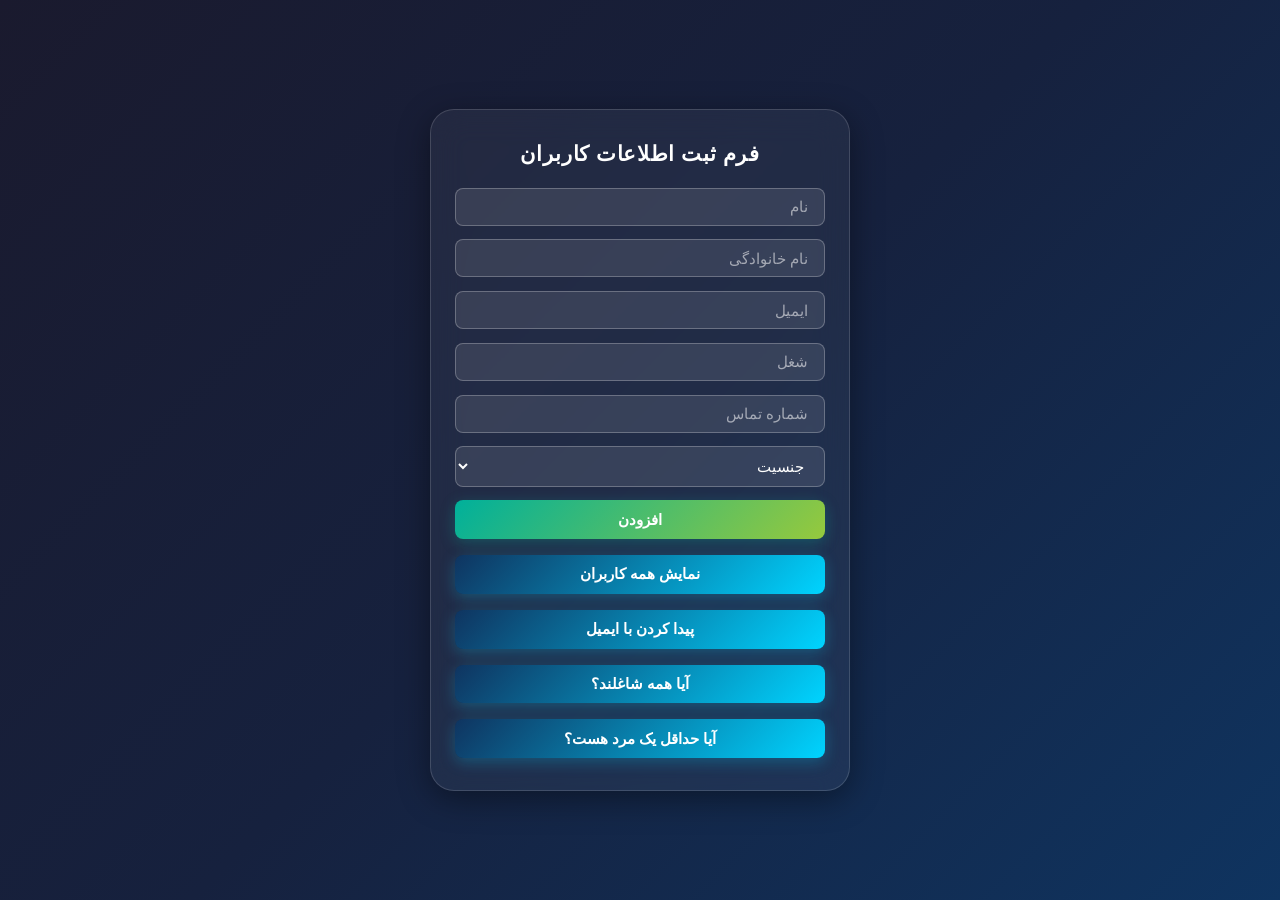
<file: index.html>
<!DOCTYPE html>
<html lang="fa" dir="rtl">
<head>
    <meta charset="UTF-8">
    <meta name="viewport" content="width=device-width, initial-scale=1.0">
    <title>personalForm</title>

 
    <link rel="stylesheet" href="personalform.css">

   
    <script src="personalform.js" defer></script>
</head>

<body>
    <div class="content">
        <form action="" id="userForm" class="uForm">
            <h1 class="heading">فرم ثبت اطلاعات کاربران</h1>

            <input type="text" id="name" class="uName" placeholder="نام">
            <input type="text" id="family" class="uFamily" placeholder="نام خانوادگی">
            <input type="email" id="email" class="uEmail" placeholder="ایمیل">
            <input type="text" id="job" class="uJob" placeholder="شغل">
            <input type="tel" id="phone" class="uPhone" placeholder="شماره تماس">

            <select id="gender" class="selectbox">
                <option value="" disabled selected>جنسیت</option>
                <option value="مذکر">مذکر 👱</option>
                <option value="مؤنث">مؤنث 👩‍🦳</option>
            </select>

            <button id="s" type="submit">افزودن</button>
        </form>

        <button id="showModal">نمایش همه کاربران</button>
        <button id="foundByEmail">پیدا کردن با ایمیل</button>
        <button id="areHaveJob">آیا همه شاغلند؟</button>
        <button id="haveMan">آیا حداقل یک مرد هست؟</button>

        <div id="overlay" class="overlay">
            <div id="modal" class="modal"></div>
        </div>
    </div>
</body>
</html>
</file>
<file: personalform.css>
/* personalform.css */

* {
    box-sizing: border-box;
    margin: 0;
    padding: 0;
    font-family: 'Segoe UI', Tahoma, sans-serif;
}

body {
    min-height: 100vh;
    background: linear-gradient(135deg, #1a1a2e, #16213e, #0f3460);
    display: flex;
    justify-content: center;
    align-items: center;
}

.content {
    display: flex;
    flex-direction: column;
    align-items: center;
    background: rgba(255, 255, 255, 0.05);
    backdrop-filter: blur(16px);
    -webkit-backdrop-filter: blur(16px);
    border: 1px solid rgba(255, 255, 255, 0.15);
    width: 420px;
    border-radius: 1.5rem;
    gap: 1rem;
    padding: 2rem 1.5rem;
    box-shadow: 0 8px 32px rgba(0, 0, 0, 0.4);
}

.heading {
    color: #fff;
    font-size: 1.3rem;
    font-weight: 700;
    margin-bottom: 0.5rem;
    text-align: center;
    letter-spacing: 0.03em;
}

.uForm {
    display: flex;
    flex-direction: column;
    align-items: center;
    gap: 0.85rem;
    width: 100%;
}

input, .selectbox {
    width: 100%;
    padding: 0.6rem 1rem;
    border: 1px solid rgba(255, 255, 255, 0.25);
    border-radius: 0.5rem;
    background: rgba(255, 255, 255, 0.1);
    color: #fff;
    font-size: 0.95rem;
    outline: none;
    transition: border 0.3s, background 0.3s;
    text-align: right;
}

input::placeholder {
    color: rgba(255, 255, 255, 0.55);
}

input:focus, .selectbox:focus {
    border-color: #00d4ff;
    background: rgba(255, 255, 255, 0.15);
}

.selectbox option {
    background: #16213e;
    color: #fff;
}

button {
    width: 100%;
    padding: 0.65rem;
    border: none;
    border-radius: 0.5rem;
    font-size: 0.95rem;
    font-weight: 600;
    cursor: pointer;
    transition: all 0.3s ease;
    color: #fff;
    background: linear-gradient(135deg, #0f3460, #00d4ff);
    box-shadow: 0 4px 15px rgba(0, 212, 255, 0.25);
}

button:hover {
    transform: translateY(-2px) scale(1.02);
    box-shadow: 0 6px 20px rgba(0, 212, 255, 0.4);
    background: linear-gradient(135deg, #00d4ff, #0f3460);
}

button:active {
    transform: scale(0.98);
}

#s {
    background: linear-gradient(135deg, #00b09b, #96c93d);
    box-shadow: 0 4px 15px rgba(0, 176, 155, 0.3);
}

#s:hover {
    background: linear-gradient(135deg, #96c93d, #00b09b);
    box-shadow: 0 6px 20px rgba(0, 176, 155, 0.5);
}

.overlay {
    opacity: 0;
    visibility: hidden;
    position: fixed;
    inset: 0;
    background: rgba(0, 0, 0, 0.6);
    z-index: 5;
    transition: all 0.4s ease;
}

.modal {
    opacity: 0;
    visibility: hidden;
    position: fixed;
    top: 50%;
    left: 50%;
    transform: translate(-50%, -48%);
    background: #16213e;
    border: 1px solid rgba(255, 255, 255, 0.1);
    color: #fff;
    padding: 2rem;
    border-radius: 1rem;
    z-index: 6;
    min-width: 320px;
    max-width: 90vw;
    max-height: 80vh;
    overflow-y: auto;
    box-shadow: 0 20px 60px rgba(0, 0, 0, 0.6);
    transition: all 0.4s ease;
}
</file>
